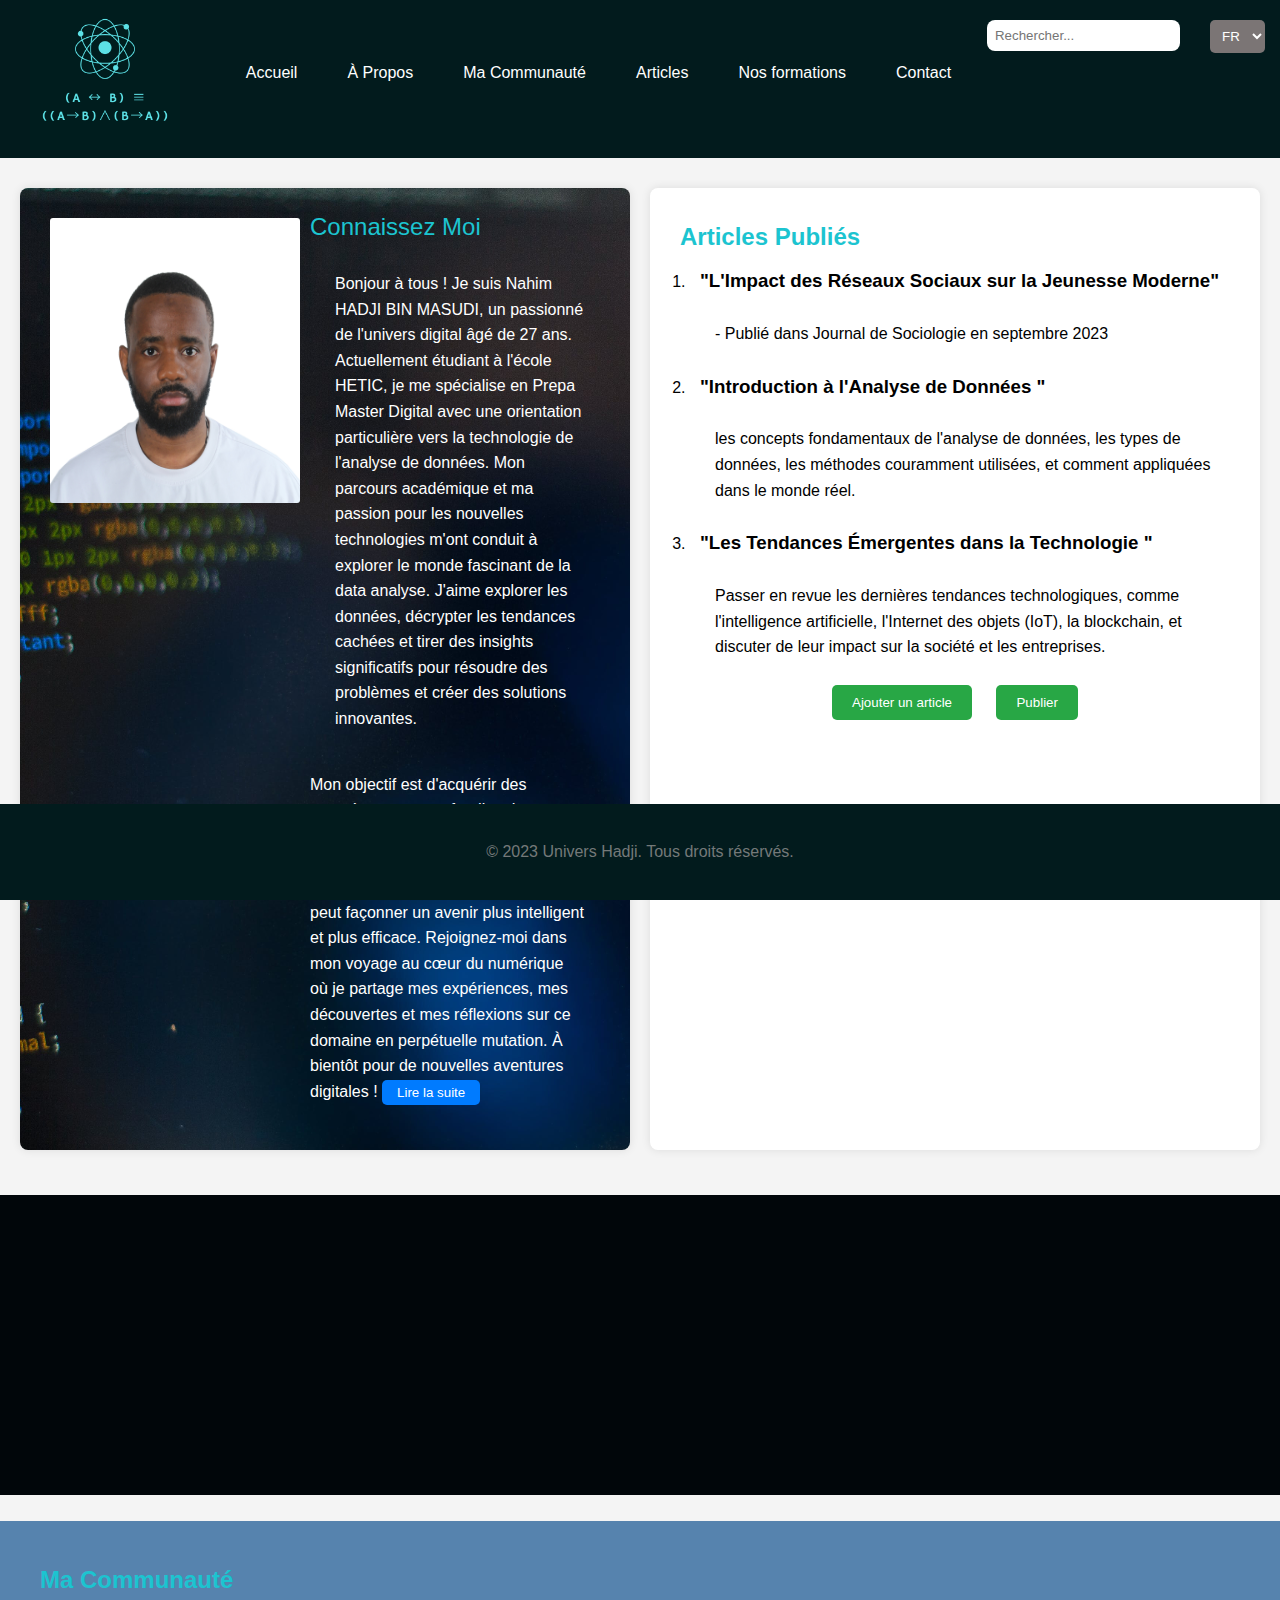
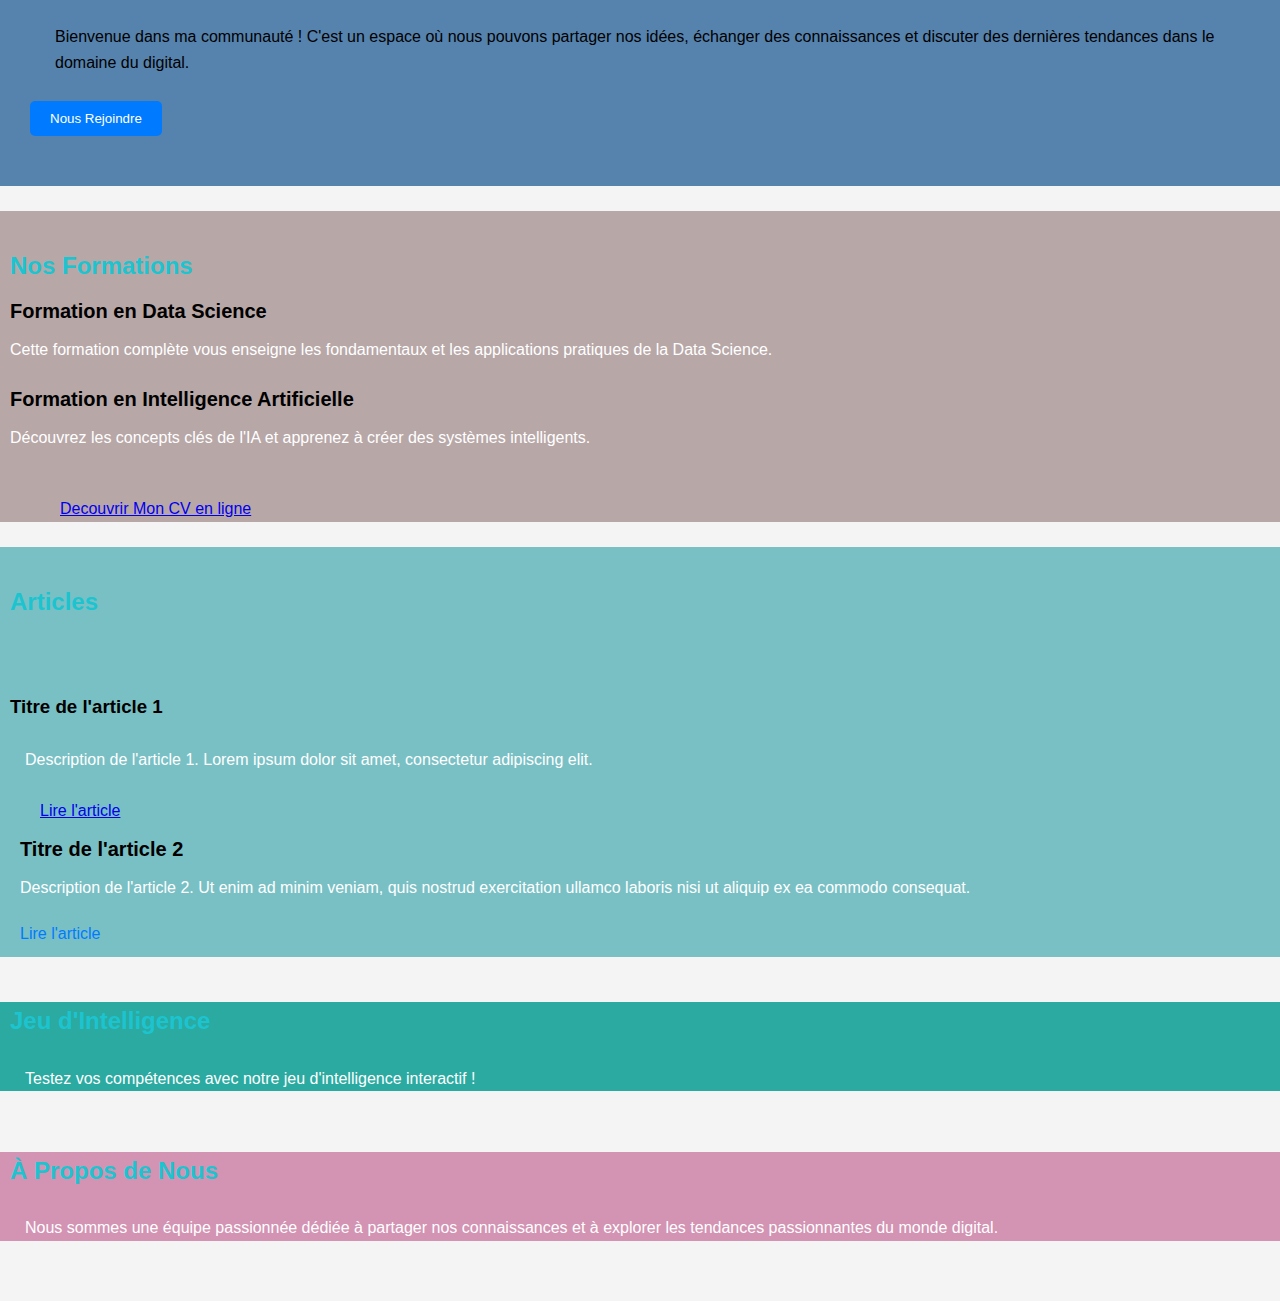
<file: index.html>
<!DOCTYPE html>
<html lang="fr">
<head>
    <meta charset="UTF-8">
    <title>MyWorld </title>
    <link rel="stylesheet" href="styles.css">
    <script src="script.js" defer></script>
</head>
<body>
    <header>
        
       
    <div class="container-header">
        <div class="logo">
          <img src="images/Hadjı’s world.png" alt="Logo">
        
        </div>
        
        <nav>
          <ul>
            <li><a href="#">Accueil</a></li>
            <li><a href="#">À Propos</a></li>
            <li><a href="#community-section">Ma Communauté</a></li>
            <li><a href="#articles-section">Articles</a></li>
            <li><a href="#formations-section">Nos formations</a></li>
            <li><a href="#">Contact</a></li>
          </ul>
        </nav>
        <div class="right-contents">
            <div class="search">
                <input type="text" placeholder="Rechercher...">
              </div>
              <div class="lang">
                <select>
                  <option value="fr">FR</option>
                  <option value="en">EN</option>
                  <option value="es">ES</option>
                </select>
              </div>
        </div>
      </div>
    </header>

    <main>
        <div class="container">
            <div class="left">              
                <img class="photo-profile" src="images/haci--- (1).jpg" alt="Photo de profil" height="285" width="250">
              
              <div class="ma-description">
                <span id="ConnaissezMoi">Connaissez Moi</span><br>
               
                <p>Bonjour à tous !

                Je suis Nahim HADJI BIN MASUDI, un passionné de l'univers digital âgé de 27 ans. Actuellement étudiant à l'école HETIC, je me spécialise en Prepa Master Digital avec une orientation particulière vers la technologie de l'analyse de données.
                
                Mon parcours académique et ma passion pour les nouvelles technologies m'ont conduit à explorer le monde fascinant de la data analyse. J'aime explorer les données, décrypter les tendances cachées et tirer des insights significatifs pour résoudre des problèmes et créer des solutions innovantes.

               </p> 
              
               <p>
                 Mon objectif est d'acquérir des compétences approfondies dans ce domaine en constante évolution, car je crois fermement que le pouvoir des données combiné à la technologie peut façonner un avenir plus intelligent et plus efficace.
                
                Rejoignez-moi dans mon voyage au cœur du numérique où je partage mes expériences, mes découvertes et mes réflexions sur ce domaine en perpétuelle mutation.
                
                À bientôt pour de nouvelles aventures digitales !   <button class="read-more-button">Lire la suite</button>
               </p>
               
              </div>
             </div>
            <div class="right">
              <h2>Articles Publiés</h2>
              <ol>
                <li>
                  <h3>"L'Impact des Réseaux Sociaux sur la Jeunesse Moderne"</h3>
                  <p>- Publié dans Journal de Sociologie en septembre 2023</p>
                </li>
                <li>
                   <h3>"Introduction à l'Analyse de Données "</h3> 
                   <p> les concepts fondamentaux de l'analyse de données, les types de données, les méthodes couramment utilisées, et comment appliquées dans le monde réel.</p>
                </li>
                <li>
                    <h3>"Les Tendances Émergentes dans la Technologie  "</h3> 
                    <p> Passer en revue les dernières tendances technologiques, comme l'intelligence artificielle, l'Internet des objets (IoT), la blockchain, et discuter de leur impact sur la société et les entreprises.</p>
                 </li>
              </ol>
              <div class="buttons-section">
                <button id="add-article-button">Ajouter un article</button>
                <button class="publish-button">Publier</button>
              </div>

              

            <div class="popup-form" id="popup-form">
            <form id="article-form">
                <label for="article-title">Titre de l'article:</label><br>
                <input type="text" id="article-title" name="article-title" required><br><br>

                <label for="article-date">Date:</label><br>
                <input type="date" id="article-date" name="article-date" required><br><br>

                <label for="article-time">Heure:</label><br>
                <input type="time" id="article-time" name="article-time" required><br><br>

                <label for="article-author">Nom du publiant:</label><br>
                <input type="text" id="article-author" name="article-author" required><br><br>

                <label for="article-comment">Commentaire:</label><br>
                <textarea id="article-comment" name="article-comment" rows="4" cols="50" placeholder="Ajouter un commentaire"></textarea><br><br>

                <input class="publish-button" type="submit" value="Ajouter">
            </form>
            </div>

              

            </div>
          </div>
         <!-- les sections -->
        
        <a href="lien-de-votre-choix" class="community-link"> 
            <section id="images-gif-section">
                <div class="animated-image">
                    <iframe src="https://giphy.com/embed/7VzgMsB6FLCilwS30v" width="100%" height="250" frameBorder="0" class="giphy-embed" allowFullScreen></iframe><p><a href="https://giphy.com/gifs/visuals-network-connectivity-7VzgMsB6FLCilwS30v"></a></p>
                  </div>
              </section>
            </a>


        <a href="lien-de-votre-choix" class="community-link"> 
        <section id="community-section">
            <h2>Ma Communauté</h2>
            <p>Bienvenue dans ma communauté ! C'est un espace où nous pouvons partager nos idées, échanger des connaissances et discuter des dernières tendances dans le domaine du digital.</p>
            
            <button class="join-button">Nous Rejoindre</button>
          </section>
        </a>

        

        <a href="lien-de-votre-choix" class="community-link">
          <section id="formations-section">
            <h2>Nos Formations</h2>
            <div id="formation-item">
              <h3>Formation en Data Science</h3>
              <p>Cette formation complète vous enseigne les fondamentaux et les applications pratiques de la Data Science.</p>
            </div>
            <div id="formation-item">
              <h3>Formation en Intelligence Artificielle</h3>
              <p>Découvrez les concepts clés de l'IA et apprenez à créer des systèmes intelligents.</p>
            </div>
            <div><a href="#">Decouvrir Mon CV en ligne</a></div>
           
          </section>
        </a>
       
        <a href="lien-de-votre-choix" class="community-link">
          <section id="articles-section">
            <h2>Articles</h2>
            <div class="article-item">
              <h3>Titre de l'article 1</h3>
              <p>Description de l'article 1. Lorem ipsum dolor sit amet, consectetur adipiscing elit.</p>
              <a href="#">Lire l'article</a>
            </div>
            <div id="article-item">
              <h3>Titre de l'article 2</h3>
              <p>Description de l'article 2. Ut enim ad minim veniam, quis nostrud exercitation ullamco laboris nisi ut aliquip ex ea commodo consequat.</p>
              <a href="#">Lire l'article</a>
            </div>
           
          </section>
        </a>

      
        
        <a href="lien-de-votre-choix" class="community-link">
          <section id="intelligence-game-section">
            <h2>Jeu d'Intelligence</h2>
            <p>Testez vos compétences avec notre jeu d'intelligence interactif !</p>
            <div class="game-container">
             
            </div>
          </section>
        </a>

        <section class="about-us-section">
            <h2>À Propos de Nous</h2>
            <p>Nous sommes une équipe passionnée dédiée à partager nos connaissances et à explorer les tendances passionnantes du monde digital.</p>
          
          </section>
    </main>

    <footer>
        <p class="copyright">&copy; 2023 Univers Hadji. Tous droits réservés.</p>
    </footer>
</body>
</html>
</file>
<file: styles.css>
/* Réinitialisation des styles de base */
* {
    margin: 0;
    padding: 0;
    box-sizing: border-box;
}

/* Styles généraux */
body {
    font-family: Arial, sans-serif;
    line-height: 1.6;
    background-color: #f4f4f4;
    margin: 0;
    padding: 0;
}



header {
    background: rgb(2, 27, 29);
    color: rgb(28, 196, 208);
    padding: 0px 0;
    text-align: center;
}

.container-header {
    display: flex;
    justify-content: space-between;
    max-width: 100%px;
    margin: 0 auto;
    padding: 0 10px;
  }

  .right-contents:nth-child(3) {
    display: flex;
    justify-content: space-between;
    margin-right: 5px; /* Cela déplacera le troisième élément vers la droite */
    margin-top: 20px;
   
  }

  .logo:nth-child(1) {
    margin-left: 0px; /* Cela déplacera le troisième élément vers la droite */
  }
  
  .logo img {
    max-width: 150px;
    height: auto;
    margin-left: 20px;
  }
  
  nav ul {
    list-style: none;
    padding: 0;
    margin-top: 60px;
    display: flex;
    margin-left: 40px;
  }
  
  nav ul li {
    margin-right: 10px;
    align-items: center;
  }
  
  nav ul li a {
    color: rgb(255, 255, 255);
    text-decoration: none;
  }
  
  .search input {
    padding: 8px;
    border-radius: 8px;
    border: none;
  }
  
  .lang select {
    margin-left: 30px;
    padding: 8px;
    border-radius: 5px;
    border: none;
    background-color: #7b7575;
    color: white;
  }





  main{
    margin-top: 10px;
}

.photo-profile{
    margin: 10px;
    border-radius: 3px;
    opacity: 0.4px;
    box-shadow: 5px;
    
}

.container {
    display: flex;
    justify-content: space-around;
    padding: 20px;
  }
  
  .left, .right {
    background-color: white;
    padding: 20px;
    border-radius: 8px;
    box-shadow: 0 0 10px rgba(0, 0, 0, 0.1);
  }
  
  .left {
    flex: 1;
    margin-right: 20px;
    background-color: rgba(255, 255, 255, 0.1);
    
  }


  .left{
        display: flex;
        align-items: flex-start;
        background-image: url('images/pexels-negative-space-92905.jpg'); /* Chemin vers ton image */
        background-size: cover; /* Pour que l'image couvre toute la taille de la div */
        background-position: center; /* Pour centrer l'image */
        

      }

 .ma-description p:nth-child(4) {
  margin-top: 40px;     
  margin-left: 0px;
 }


.partie-objectifs{
        position: absolute;
        bottom: 1px;
        
      }
  
#ConnaissezMoi{
    font-size: x-large;
    color: rgb(28, 196, 208);
}
  

.read-more-button {
    background-color: #007bff;
    color: white;
    border: none;
    padding: 5px 15px;
    border-radius: 5px;
    cursor: pointer;
  }
  
  .read-more-button:hover {
    background-color: #0056b3;
  }
  
  .right {
    flex: 1;
  }
  .right p{
    color: black;
  }
  
  
  h2 {
    margin: 10px;
    color:  rgb(28, 196, 208);
  }
  
  ul, ol {
    padding-left: 20px;
  }
  
  li {
    margin-bottom: 10px;
  }
  
  strong {
    font-weight: bold;
  }
  
  h3 {
    margin: 10px;
  }
  
  p {
    margin-top: 5px;
    color: #ffffff;
    margin: 25px;
  }

  a{
    margin: 20px;
  }

  .ma-description{
    color: white;
    text-size-adjust: 20px;
    margin: 10;
    
  }



  .buttons-section {
    text-align: center;
    margin-top: 20px;
  }
  
  #add-article-button,
  .publish-button {
    background-color: #28a745;
    color: white;
    border: none;
    padding: 10px 20px;
    border-radius: 5px;
    cursor: pointer;
    margin: 0 10px;
  }
  
  #add-article-button:hover,
  .publish-button:hover {
    background-color: #218838;
  }

#images-gif-section{
    align-content: center;
    background-color: #01060a;
    padding: 0px;
    margin-top: 0px;
    color: white;
    height: 300px;
}


  
.animated-image {
    max-width: 100%; /* Ajuste la taille de l'image animée */
    position: relative;
    overflow: hidden;
    
  }
  
  .animated-image img {
    width: 100%;
    height: 100%;
    transition: transform 0.5s ease-in-out;
  }
  
  .animated-image:hover img {
    transform: scale(1.1); /* Augmente la taille de l'image au survol */
  }

  .popup-form {
    display: none;
    position: fixed;
    top: 50%;
    left: 50%;
    transform: translate(-50%, -50%);
    background-color: #fff;
    padding: 100px;
    border: 1px solid #ccc;
    border-radius: 5px;
    z-index: 1000;
  }
  



  .community-link {
    text-decoration: none; /* Pour supprimer le soulignement du lien */
    color: inherit; /* Pour hériter de la couleur du texte par défaut */
    cursor: pointer; /* Pour changer le curseur en main au survol */
  }
  
  .community-link:hover .join-button {
    background-color: #0056b3; /* Changement de couleur au survol du bouton */
  }
  


  #community-section {
    background-color: #5683ae;
    padding: 30px;
    border-radius: 0px;
    margin-top: 0px;
    color: white;
    width: 100%;
  }
  
  #community-section h2 {
    font-size: 24px;
    margin-bottom: 20px;
  }
  
  #community-section p {
    font-size: 16px;
    line-height: 1.6;
    color: black;
  }

  .join-button {
    background-color: #007bff;
    color: white;
    border: none;
    padding: 10px 20px;
    border-radius: 5px;
    cursor: pointer;
    margin-bottom: 20px;
  }
  
  .join-button:hover {
    background-color: #0056b3;
  }
  



  #formations-section {
    
    height: auto;
    background-color: #b8a7a7;
    width: 100%;
    /* Styles pour la section de formation */
  }
  
  #formation-item {
    margin-bottom: 20px;
    
  }
  
  #formation-item h3 {
    font-size: 20px;
    margin-bottom: 5px;
    margin: 10px;
  }
  
  #formation-item p {
    font-size: 16px;
    line-height: 1.6;
    margin: 10px;
  }

  
  #articles-section {
 
    height: auto;
    background-color: rgb(121, 192, 197);
    width: 100%;
    /* Styles pour la section des articles */
  }
  
  #article-item {
    margin-bottom: 20px;
    margin: 10px;
  }
  
  #article-item h3 {
    font-size: 20px;
    margin-bottom: 5px;
    margin: 10px;
  }

  
  
  #article-item p {
    font-size: 16px;
    line-height: 1.6;
    margin: 10px;
  }
  
  #article-item a {
    text-decoration: none;
    color: #007bff;
    display: inline-block;
    margin-top: 10px;
    margin: 10px;
  }
  

  #intelligence-game-section {
   
    height: auto;
    background-color: #2aaaa1;
    width: 100%;
    /* Styles pour la section du jeu d'intelligence */
  }
  
  #game-container {
    /* Styles pour le conteneur du jeu */
  }

  .about-us-section {
    height: auto;
    background-color: #d393b3;
    margin-top: 0px;
    margin-bottom: 60px;
    width: 100%;
    
    /* Styles pour la section À Propos de Nous */
  }
  
  



footer {
    background:  rgb(2, 27, 29);
    color: #fff;
    text-align: center;
    padding: 10px 0;
    position: fixed;
    bottom: 0;
    width: 100%;
}

.copyright{
    color:  rgb(116, 121, 121);
}


/* Pour un affichage côte à côte sur grand écran */
@media screen and (max-width: 768px) {
    .profile-section {
      flex-direction: column;
    }
  
    .profile-description,
    .profile-image {
      margin-bottom: 20px;
    }
  }
</file>
